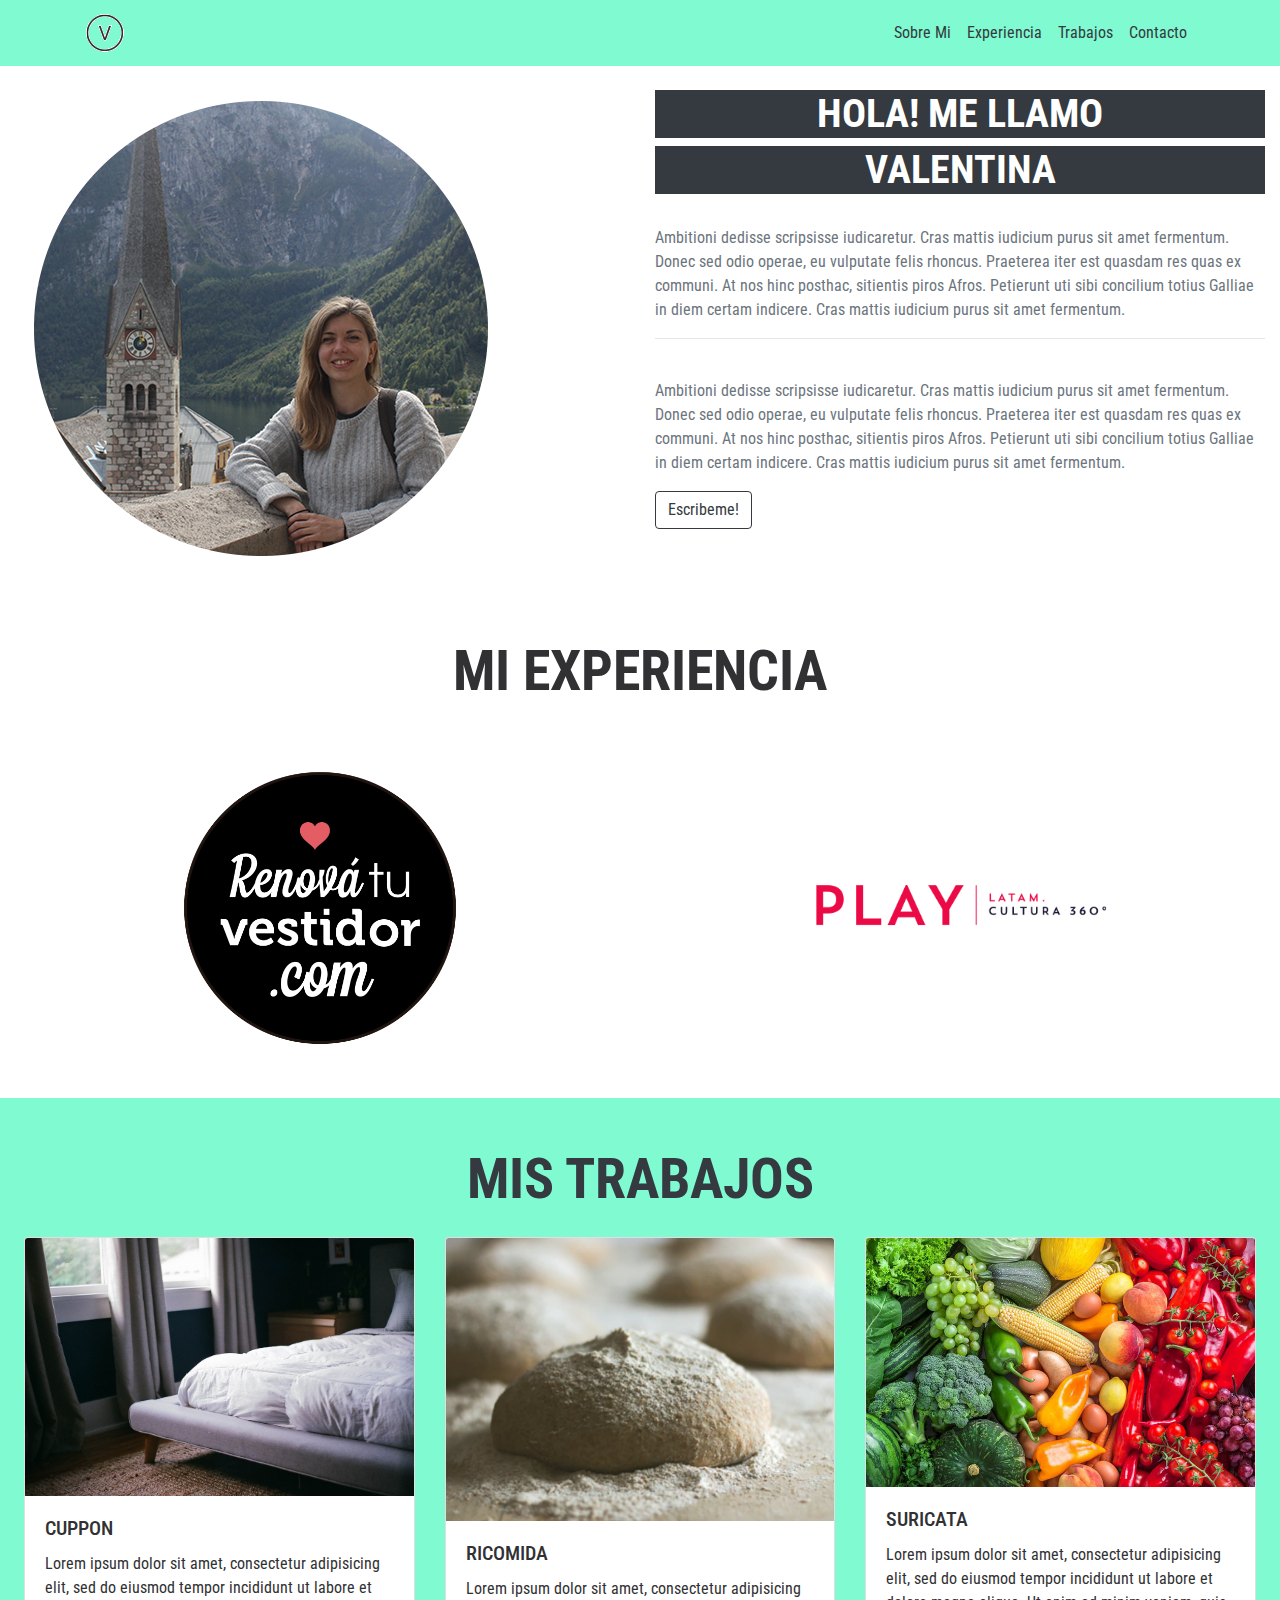
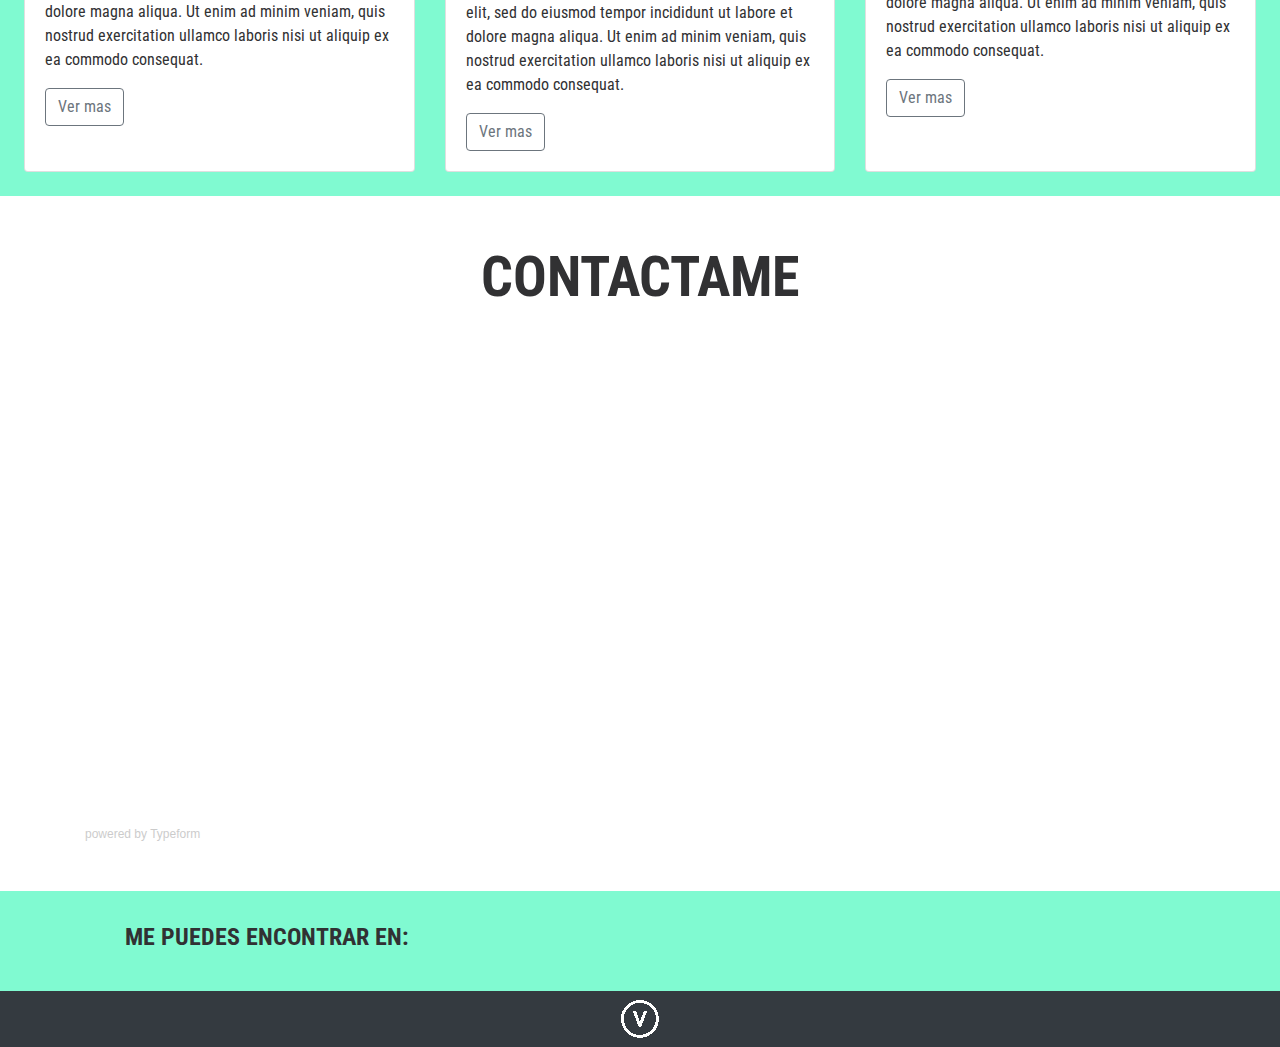
<file: index.html>
<!DOCTYPE html>
<html lang="es" dir="ltr">
  <head>
    <meta charset="utf-8">
    <title>Portafolio Valentina Grunefeld</title>
    <link rel="shortcut icon" type="image/png" href="assets/img/v_gris.png"/>
    <meta name="viewport" content="width=device-width, initial-scale=1.0">

    <!--CSS de Bootstrap 4.3.1-->
    <link rel="stylesheet" href="https://stackpath.bootstrapcdn.com/bootstrap/4.3.1/css/bootstrap.min.css"
    integrity="sha384-ggOyR0iXCbMQv3Xipma34MD+dH/1fQ784/j6cY/iJTQUOhcWr7x9JvoRxT2MZw1T" crossorigin="anonymous">
    <!-- Google Fonts--->
    <link href="https://fonts.googleapis.com/css?family=Roboto+Condensed:300,400&display=swap" rel="stylesheet">
    <!--Font Awesome-->
    <link rel="stylesheet" href="https://use.fontawesome.com/releases/v5.8.1/css/all.css" integrity="sha384-50oBUHEmvpQ+1lW4y57PTFmhCaXp0ML5d60M1M7uH2+nqUivzIebhndOJK28anvf" crossorigin="anonymous">
    <!--Mi estilo-->
    <link rel="stylesheet" href="assets/css/style.css">
  </head>

  <body>
    <nav class="navbar navbar-expand-lg navbar-light sticky-top">
      <div class="container">
        <a class="navbar-brand" href="index.html"> <img src="assets/img/v_gris.png"></a>

      <button class="navbar-toggler" type="button" data-toggle="collapse" data-target="#navbarNav"
      aria-controls="navbarNav" aria-expanded="false" aria-label="Toggle navigation">
        <span class="navbar-toggler-icon"></span>
      </button>

      <div class="collapse navbar-collapse" id="navbarNav">
        <ul class="navbar-nav ml-auto">
          <li class="nav-item">
            <a class="nav-link text-dark" href="#sobremi">Sobre Mi</a>
          </li>
          <li class="nav-item">
            <a class="nav-link text-dark" href="#experiencia">Experiencia</a>
          </li>
          <li class="nav-item">
            <a class="nav-link text-dark" href="#trabajos">Trabajos</a>
          </li>
          <li class="nav-item">
            <a class="nav-link text-dark" href="#contacto">Contacto</a>
          </li>
        </ul>
      </div>
    </div>
    </nav>

    <section class="container-fluid my-3 " style="" id="sobremi">
      <div class="row">
        <div class="col-md-6">
      <img src="assets/img/yo.png" class="img-fluid" alt="...">
        </div>
        <div class="col-md-6">
          <h1 class="card-title my-2 texto-gris text-center font-weight-bold text-white bg-dark">HOLA! ME LLAMO</h1>
          <h1 class="card-title my-2 texto-gris text-center font-weight-bold text-white bg-dark">VALENTINA</h1>
          <br>
          <p class="text-justify text-left text-secondary">Ambitioni dedisse scripsisse iudicaretur. Cras mattis iudicium purus
            sit amet fermentum. Donec sed odio operae, eu vulputate felis rhoncus. Praeterea iter est
            quasdam res quas ex communi. At nos hinc posthac, sitientis piros Afros.
            Petierunt uti sibi concilium totius Galliae in diem certam indicere.
            Cras mattis iudicium purus sit amet fermentum.</p>
          <hr/>
          <br>
          <p class="text-justify text-left text-secondary">Ambitioni dedisse scripsisse iudicaretur. Cras mattis iudicium purus
            sit amet fermentum. Donec sed odio operae, eu vulputate felis rhoncus. Praeterea iter est
            quasdam res quas ex communi. At nos hinc posthac, sitientis piros Afros.
            Petierunt uti sibi concilium totius Galliae in diem certam indicere.
            Cras mattis iudicium purus sit amet fermentum.</p>
          <button type="button" class="btn btn-outline-dark" data-toggle="tooltip"
           data-placement="right" title="Presiona para enviar tu correo">
           Escribeme!
          </button>

        </div>
      </div>
    </section>

    <br>

    <section class="container-fluid" id="experiencia">
        <div class="row">
          <div class="col-md-12">
            <h2 class="card-title display-4 p-3 mb-2 text-center font-weight-bold">MI EXPERIENCIA</h2>
          </div>
          <div class="col-12 col-sm-6 py-4 d-flex flex-row justify-content-center align-items-center">
            <img src="assets/img/rtv.png" class="img-fluid" alt="..." width="50%">
          </div>
            <div class="col-12 col-sm-6 py-4 d-flex flex-row justify-content-center align-items-center">
              <img src="assets/img/logo_playlatam.png" class="img-fluid" alt="..." width="50%">
          </div>
        </div>
    </section>

    <section id="trabajos" class="container-fluid my-3 p-4 work">
      <h1 class="display-4 text-center font-weight-bold my-4 text-dark">MIS TRABAJOS</h1>

      <div class="card-deck">

        <div class="card">
          <img src="assets/img/cupon-1.jpg" class="card-img-top" alt="...">
          <div class="card-body">
            <h5 class="card-title">CUPPON</h5>
            <p class="card-text">Lorem ipsum dolor sit amet, consectetur adipisicing elit,
              sed do eiusmod tempor incididunt ut labore et dolore magna aliqua. Ut enim ad minim veniam,
              quis nostrud exercitation ullamco laboris nisi ut aliquip ex ea commodo consequat.</p>
             <a href="#" class="btn btn-outline-secondary"data-toggle="modal" data-target="#cuppon">Ver mas</a>
           </div>
        </div>
        <div class="card">
          <img src="assets/img/slider-3.png" class="card-img-top" alt="...">
          <div class="card-body">
            <h5 class="card-title">RICOMIDA</h5>
            <p class="card-text">Lorem ipsum dolor sit amet, consectetur adipisicing elit,
              sed do eiusmod tempor incididunt ut labore et dolore magna aliqua. Ut enim ad minim veniam,
              quis nostrud exercitation ullamco laboris nisi ut aliquip ex ea commodo consequat.</p>
            <a href="#" class="btn btn-outline-secondary"data-toggle="modal" data-target="#ricomida">Ver mas</a>
          </div>
        </div>
        <div class="card">
          <img src="assets/img/verduras.jpg" class="card-img-top" alt="...">
          <div class="card-body">
            <h5 class="card-title">SURICATA</h5>
            <p class="card-text">Lorem ipsum dolor sit amet, consectetur adipisicing elit,
              sed do eiusmod tempor incididunt ut labore et dolore magna aliqua. Ut enim ad minim veniam,
              quis nostrud exercitation ullamco laboris nisi ut aliquip ex ea commodo consequat.
            </p>
            <a href="#" class="btn btn-outline-secondary"data-toggle="modal" data-target="#suricata">Ver mas</a>
          </div>
        </div>
      </div>
    </section>

    <div class="modal fade" id="cuppon" tabindex="-1" role="dialog" aria-labelledby="exampleModalLabel" aria-hidden="true">
      <div class="modal-dialog" role="document">
      <div class="modal-content">
      <div class="modal-header">
        <h5 class="modal-title" id="exampleModalLabel">Cuppon</h5>
        <button type="button" class="close" data-dismiss="modal" aria-label="Close">
          <span aria-hidden="true">&times;</span>
        </button>
      </div>
      <div class="modal-body">
        <img src="assets/img/cupon-1.jpg" class="img-fluid" alt="...">
        <p>Lorem ipsum dolor sit amet, consectetur adipisicing elit,
          sed do eiusmod tempor incididunt ut labore et dolore magna aliqua. Ut enim ad minim veniam,
          quis nostrud exercitation ullamco laboris nisi ut aliquip ex ea commodo consequat.
          Lorem ipsum dolor sit amet, consectetur adipisicing elit,
          sed do eiusmod tempor incididunt ut labore et dolore magna aliqua. Ut enim ad minim veniam,
          quis nostrud exercitation ullamco laboris nisi ut aliquip ex ea commodo consequat.
      </div>
      <div class="modal-footer">
        <button type="button" class="btn btn-secondary" data-dismiss="modal">Volver</button>
      </div>
      </div>
      </div>
    </div>

    <div class="modal fade" id="ricomida" tabindex="-1" role="dialog" aria-labelledby="exampleModalLabel" aria-hidden="true">
      <div class="modal-dialog" role="document">
      <div class="modal-content">
      <div class="modal-header">
        <h5 class="modal-title" id="exampleModalLabel">Ricomida</h5>
        <button type="button" class="close" data-dismiss="modal" aria-label="Close">
          <span aria-hidden="true">&times;</span>
        </button>
      </div>
      <div class="modal-body">
        <img src="assets/img/slider-3.png" class="img-fluid" alt="...">
        <p>Lorem ipsum dolor sit amet, consectetur adipisicing elit,
          sed do eiusmod tempor incididunt ut labore et dolore magna aliqua. Ut enim ad minim veniam,
          quis nostrud exercitation ullamco laboris nisi ut aliquip ex ea commodo consequat.
          Lorem ipsum dolor sit amet, consectetur adipisicing elit,
          sed do eiusmod tempor incididunt ut labore et dolore magna aliqua. Ut enim ad minim veniam,
          quis nostrud exercitation ullamco laboris nisi ut aliquip ex ea commodo consequat.</p>
      </div>
      <div class="modal-footer">
        <button type="button" class="btn btn-secondary" data-dismiss="modal">Volver</button>
      </div>
      </div>
      </div>
    </div>

    <div class="modal fade" id="suricata" tabindex="-1" role="dialog" aria-labelledby="exampleModalLabel" aria-hidden="true">
      <div class="modal-dialog" role="document">
      <div class="modal-content">
      <div class="modal-header">
        <h5 class="modal-title" id="exampleModalLabel">Suricata</h5>
        <button type="button" class="close" data-dismiss="modal" aria-label="Close">
          <span aria-hidden="true">&times;</span>
        </button>
      </div>
      <div class="modal-body">
        <img src="assets/img/verduras.jpg" class="img-fluid" alt="...">
        <p>Lorem ipsum dolor sit amet, consectetur adipisicing elit,
          sed do eiusmod tempor incididunt ut labore et dolore magna aliqua. Ut enim ad minim veniam,
          quis nostrud exercitation ullamco laboris nisi ut aliquip ex ea commodo consequat.
          Lorem ipsum dolor sit amet, consectetur adipisicing elit,
          sed do eiusmod tempor incididunt ut labore et dolore magna aliqua. Ut enim ad minim veniam,
          quis nostrud exercitation ullamco laboris nisi ut aliquip ex ea commodo consequat.
      </div>
      <div class="modal-footer">
        <button type="button" class="btn btn-secondary" data-dismiss="modal">Volver</button>
      </div>
      </div>
      </div>
    </div>

    <section id="contacto" class="container my-5">
      <h2 class="display-4 font-weight-bold text-center">CONTACTAME</h2>
    <div class="typeform-widget" data-url="https://valentinagrunefeld.typeform.com/to/N2PNvm" style="width: 100%; height: 500px;"></div> <script> (function() { var qs,js,q,s,d=document, gi=d.getElementById, ce=d.createElement, gt=d.getElementsByTagName, id="typef_orm", b="https://embed.typeform.com/"; if(!gi.call(d,id)) { js=ce.call(d,"script"); js.id=id; js.src=b+"embed.js"; q=gt.call(d,"script")[0]; q.parentNode.insertBefore(js,q) } })() </script> <div style="font-family: Sans-Serif;font-size: 12px;color: #999;opacity: 0.5; padding-top: 5px;"> powered by <a href="https://admin.typeform.com/signup?utm_campaign=N2PNvm&utm_source=typeform.com-14106981-Basic&utm_medium=typeform&utm_content=typeform-embedded-poweredbytypeform&utm_term=ES" style="color: #999" target="_blank">Typeform</a>
    </div>
    </section>

    <section class="container-fluid d-none d-sm-none d-md-block work" id="encuentrame">
        <div class="row">
          <div class="col-5 py-3">
            <h4 class="card-title p-3 mb-2 text-center font-weight-bold">ME PUEDES ENCONTRAR EN:</h4>
          </div>
          <div class="col-2 py-4">
            <a target="_blank" href="https://www.instagram.com/valegrun" class="text-decoration-none text-reset">
              <i class="fab fa-instagram fa-2x" data-container="body" data-toggle="popover" data-trigger="hover"
              data-placement="right" data-content="Instagram">
              </i>
            </a>

          </div>
            <div class="col-2 py-4">
            <a target="_blank" href="https://www.facebook.com" class="text-decoration-none text-reset">
              <i class="fab fa-facebook fa-2x" data-container="body" data-toggle="popover" data-trigger="hover"
              data-placement="right" data-content="Facebook"></i>
            </a>
          </div>
          <div class="col-2 py-4">
            <a target="_blank" href="https://www.linkedin.com" class="text-decoration-none text-reset">
              <i class="fab fa-linkedin fa-2x" data-container="body" data-toggle="popover" data-trigger="hover"
              data-placement="right" data-content="Linkedin"></i>
            </a>
          </div>
        </div>
    </section>

    <footer class="bg-dark text-center text-light p-2">
      <img src="assets/img/v.png">
    </footer>

    <!--jquery 3.3.1 sin slim-->
    <script src="http://code.jquery.com/jquery-3.4.1.js"integrity="sha256-WpOohJOqMqqyKL9FccASB9O0KwACQJpFTUBLTYOVvVU="
    crossorigin="anonymous"></script>
    <!--Popper JS 1.14.3-->
    <script src="https://cdnjs.cloudflare.com/ajax/libs/popper.js/1.14.7/umd/popper.min.js" integrity="sha384-UO2eT0CpHqdSJQ6hJty5KVphtPhzWj9WO1clHTMGa3JDZwrnQq4sF86dIHNDz0W1" crossorigin="anonymous"></script>
    <!--Bootstrap JS 4.2.1-->
    <script src="https://stackpath.bootstrapcdn.com/bootstrap/4.3.1/js/bootstrap.min.js" integrity="sha384-JjSmVgyd0p3pXB1rRibZUAYoIIy6OrQ6VrjIEaFf/nJGzIxFDsf4x0xIM+B07jRM" crossorigin="anonymous"></script>
    <!--Mi script-->
    <script src="assets/js/script.js"></script>

  </body>
</html>
</file>
<file: assets/css/style.css>
body {
  margin: 0;
  font-family: 'Roboto Condensed', sans-serif;
  font-weight: 400;
  color: #313133;

}

.navbar {
  background-color: #80fad1;
}


.work{
  background-color: #80fad1;

}

bg-dark{
  background-color: #80fad1;
}

#sobremi {
  margin-top: 80px;
}
</file>
